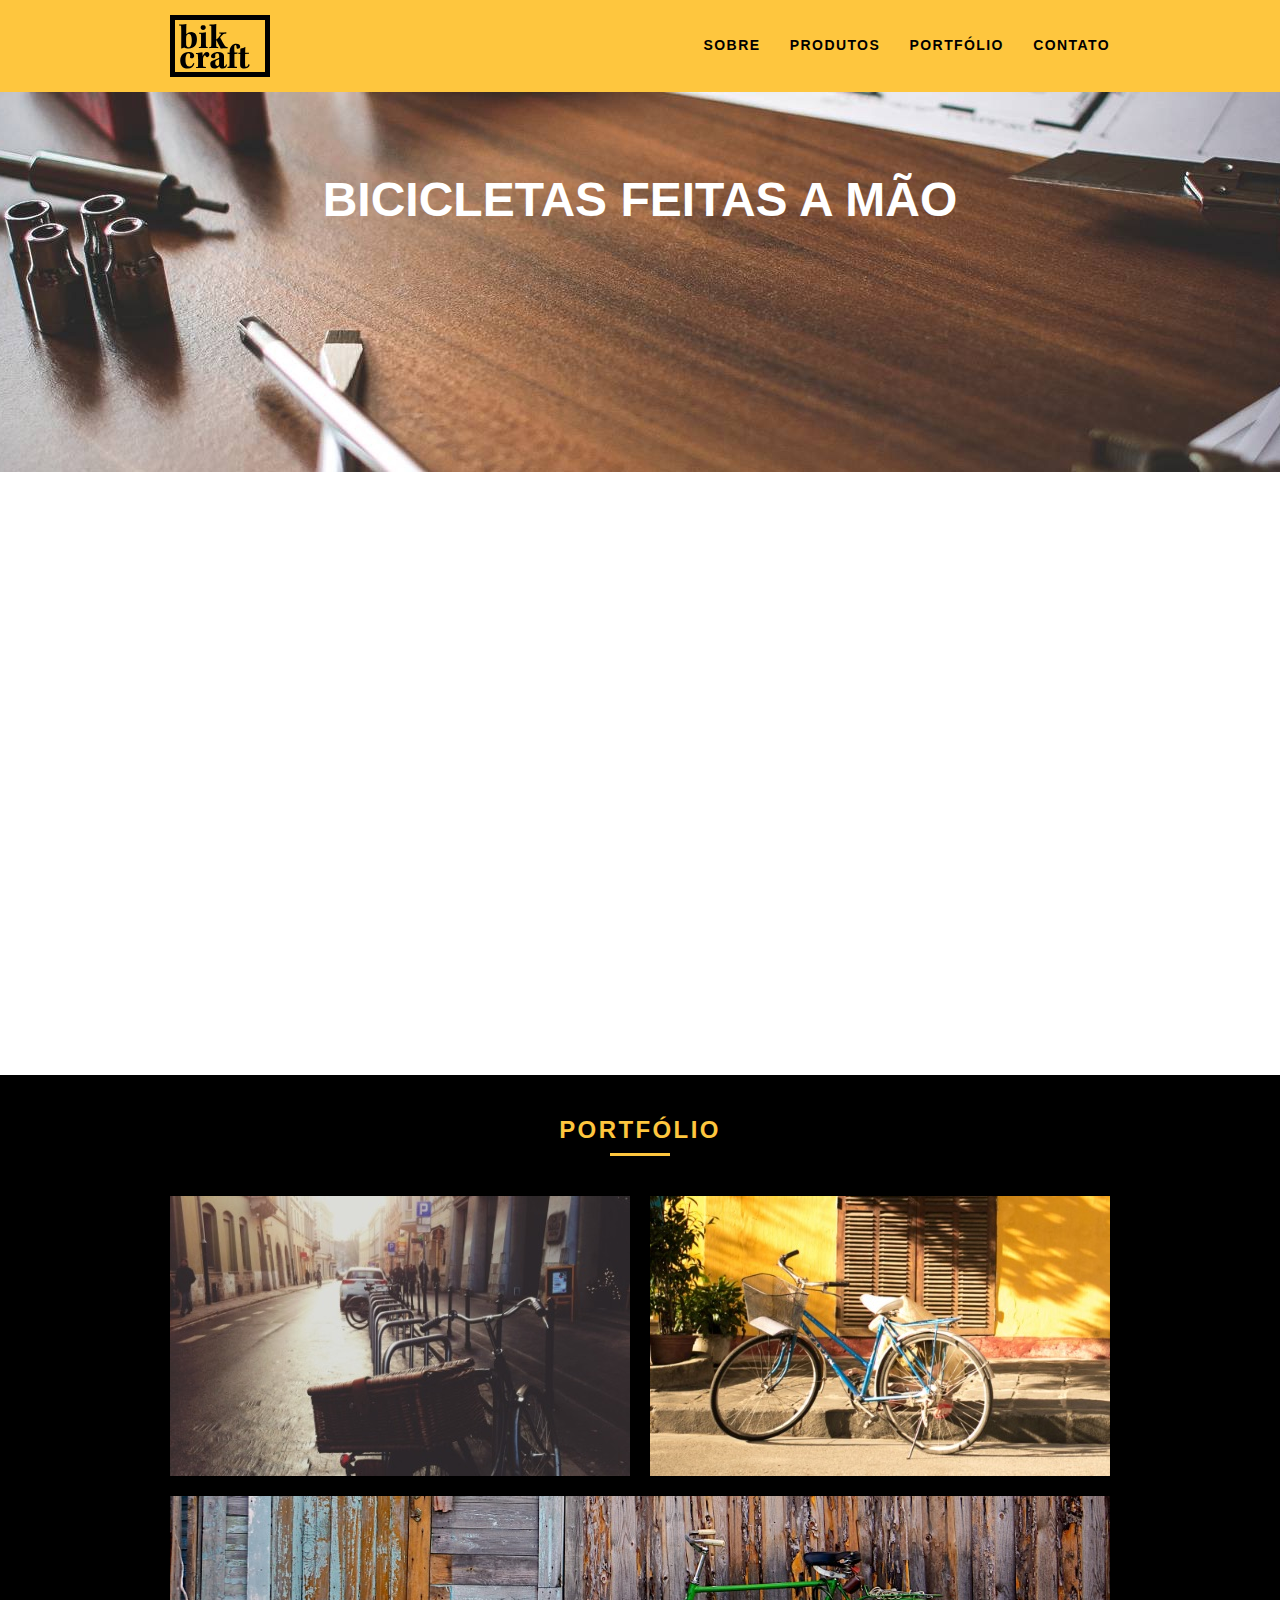
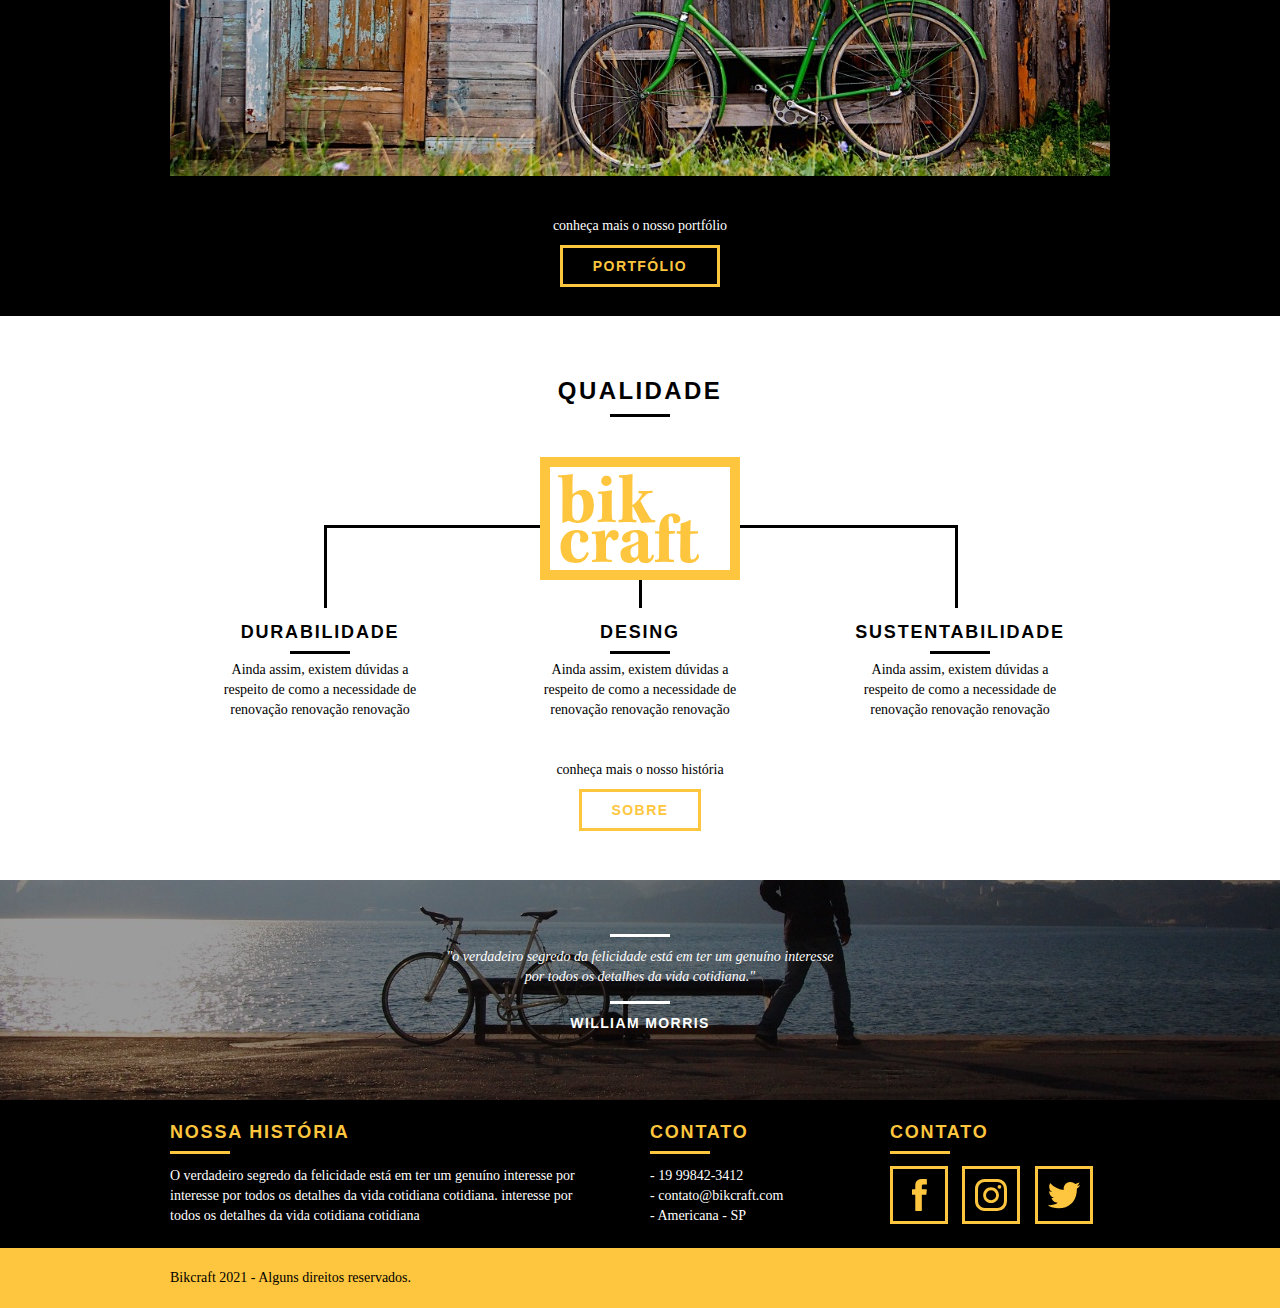
<file: index.html>
<!DOCTYPE html>
<html lang="pt-br">
	<head>
		<meta charset="utf-8">
		<title>Bikcraft</title>
		<link rel="stylesheet" href="css/normalize.css">
		<link rel="stylesheet" href="css/reset.css">
		<link rel="stylesheet" href="css/grid.css">
		<link rel="stylesheet" href="css/style.css">
		<link rel="stylesheet" href="css/responsivo.css">
	
		<script>
			document.documentElement.classList.add("js")
		</script>
	</head>
	<body>
		<header class="header">
			<div class="container">
				<a href="index.html" class="grid-4">
					<img src="img/bikcraft.svg" alt="Bikcraft">
				</a>
				<nav class="grid-12 header_menu">
					<ul>
						<li><a href="sobre.html">Sobre</a></li>
						<li><a href="produtos.html">Produtos</a></li>
						<li><a href="portfolio.html">Portfólio</a></li>
						<li><a href="contato.html">Contato</a></li>
					</ul>
				</nav>
			</div>
		</header>

		<section class="introducao">
			<div class="container">
				<h1 data-anime="400" class="fadeInDown">Bicicletas Feitas a Mão</h1>
				<blockquote data-anime="800" class="fadeInDown quote-externo">
					<p>"não tenha nada em sua casa que você não considere útil ou acredita ser bonito"
					</p>
					<cite>WILLIAM MORRIS</cite>
				</blockquote>
				<a data-anime="1200" href="produtos.html" class="btn">Orçamento</a>
			</div>
		</section>

		<section class="produtos container fadeInDown" data-anime="1600">
			<h2 class="subtitulo">Produtos</h2>
			<ul class="produtos_lista">

				<li class="grid-1-3">
					<div class="produtos_icone">
						<img src="img/produtos/passeio.svg" alt="Bikcraft Passeio">
					</div>
					<h3>Passeio</h3>
					<p>Ainda assim, existem dúvidas a respeito de como a necessidade de renovação</p>
				</li>

				<li class="grid-1-3">
					<div class="produtos_icone">
						<img src="img/produtos/esporte.svg" alt="Bikcraft Passeio">
					</div>
					<h3>Esporte</h3>
					<p>Ainda assim, existem dúvidas a respeito de como a necessidade de renovação</p>
				</li>

				<li class="grid-1-3">
					<div class="produtos_icone">
						<img src="img/produtos/retro.svg" alt="Bikcraft Passeio">
					</div>
					<h3>Retro</h3>
					<p>Ainda assim, existem dúvidas a respeito de como a necessidade de renovação</p>
				</li>
			
			</ul>

			<div class="call">
				<p>clique aqui e veja os detalhes dos produtos</p>
				<a href="produtos.html" class="btn btn-preto">Produtos</a>
			</div>

		</section>

		<section class="portfolio">
			<div class="container">
				<h2 class="subtitulo">Portfólio</h2>
				<ul class="portfolio_lista">
					<li class="grid-8">
						<img src="img/portfolio/retro.jpg" alt="Bicicleta Retro">
					</li>
					<li class="grid-8">
						<img src="img/portfolio/passeio.jpg" alt="Bicicleta Passeio">
					</li>
					<li class="grid-16">
						<img src="img/portfolio/esporte.jpg" alt="Bicicleta Esporte">
					</li>
				</ul>

				<div class="call">
					<p>conheça mais o nosso portfólio</p>
					<a href="portfolio.html" class="btn">Portfólio</a>
				</div>

			</div>
		</section>

		<section class="qualidade container">
			<h2 class="subtitulo">Qualidade</h2>
			<img src="img/bikcraft-qualidade.svg" alt="Bikcraft">
			
			<ul class="qualidade_lista">
				<li class="grid-1-3">
					<h3>Durabilidade</h3>
					<p>Ainda assim, existem dúvidas a respeito de como a necessidade de renovação renovação renovação</p>
				</li>

				<li class="grid-1-3">
					<h3>Desing</h3>
					<p>Ainda assim, existem dúvidas a respeito de como a necessidade de renovação renovação renovação</p>
				</li>

				<li class="grid-1-3">
					<h3>Sustentabilidade</h3>
					<p>Ainda assim, existem dúvidas a respeito de como a necessidade de renovação renovação renovação</p>
				</li>
			</ul>

			<div class="call">
				<p>conheça mais o nosso história</p>
				<a href="sobre.html" class="btn btn-preto">Sobre</a>
			</div>
		</section>

		<div class="quebra">
			<blockquote class="quote-externo container">
				<p>"o verdadeiro segredo da felicidade está em ter um genuíno interesse por todos os detalhes da vida cotidiana."
				</p>
				<cite>WILLIAM MORRIS</cite>
			</blockquote>
		</div>

		<footer>
			<div class="footer">
				<div class="container">

					<div class="grid-8 footer_historia">
						<h3>Nossa História</h3>
						<p>O verdadeiro segredo da felicidade está em ter um genuíno interesse por interesse por todos os detalhes da vida cotidiana cotidiana. interesse por todos os detalhes da vida cotidiana cotidiana</p>
					</div>

					<div class="grid-4 footer_contato">
						<h3>Contato</h3>
						<ul>
							<li>- 19 99842-3412</li>
							<li>- contato@bikcraft.com</li>
							<li>- Americana - SP</li>
						</ul>
					</div>

					<div class="grid-4 footer_redes">
						<h3>Contato</h3>
						<ul>
							<li>
								<a href="http://facebook.com" target="_blank">
									<img src="img/redes-sociais/facebook.svg" alt="Facebook">
								</a>
							</li>
							<li>
								<a href="http://instagram.com" target="_blank">
									<img src="img/redes-sociais/instagram.svg" alt="Instagram">
								</a>
							</li>
							<li>
								<a href="http://twitter.com" target="_blank">
									<img src="img/redes-sociais/twitter.svg" alt="Twitter">
								</a>
							</li>
						</ul>
					</div>

				</div>				
			</div>

			<div class="copy">
				<div class="container">
					<p class="grid-16">
						Bikcraft 2021 - Alguns direitos reservados.
					</p>
				</div>
			</div>
		</footer>

		<script src="./js/simple-anime.js"></script>
		<script src="./js/script.js"></script>
	</body>
</html>
</file>
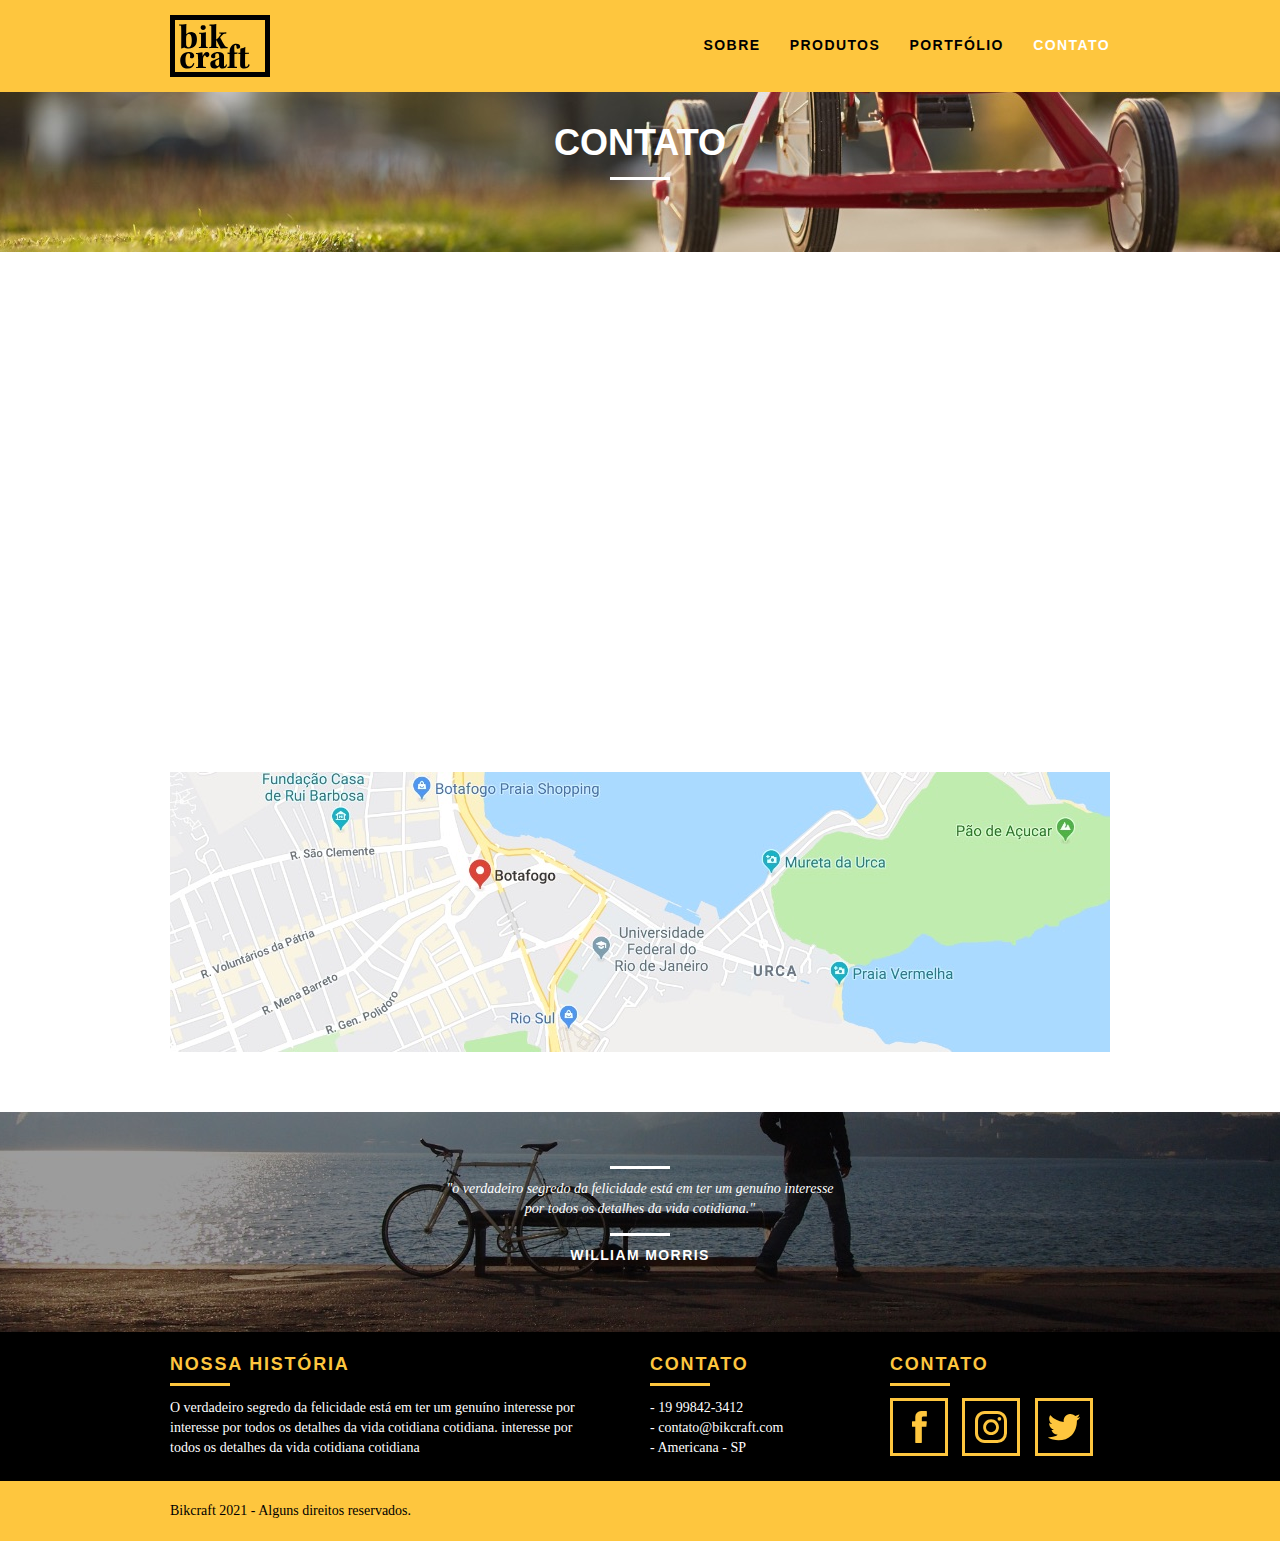
<file: contato.html>
<!DOCTYPE html>
<html lang="pt-br">
	<head>
		<meta charset="utf-8">
		<title>Bikcraft - Contato</title>
		<link rel="stylesheet" href="css/normalize.css">
		<link rel="stylesheet" href="css/reset.css">
		<link rel="stylesheet" href="css/grid.css">
		<link rel="stylesheet" href="css/style.css">
		<link rel="stylesheet" href="css/contato.css">
		<link rel="stylesheet" href="css/responsivo.css">

		<script>
			document.documentElement.classList.add("js")
		</script>
	</head>
	<body>
		<header class="header">
			<div class="container">
				<a href="index.html" class="grid-4">
					<img src="img/bikcraft.svg" alt="Bikcraft">
				</a>
				<nav class="grid-12 header_menu">
					<ul>
						<li><a href="sobre.html">Sobre</a></li>
						<li><a href="produtos.html">Produtos</a></li>
						<li><a href="portfolio.html">Portfólio</a></li>
						<li><a href="contato.html"class="menu_ativo">Contato</a></li>
					</ul>
				</nav>
			</div>
		</header>

		<section class="introducao-interna interna_contato">
			<div class="container">
				<h1 data-anime="400" class="fadeInDown">Contato</h1>
				<p data-anime="800" class="fadeInDown">tire suas dúvidas com a gente</p>
			</div>
		</section>

		<section class="contato container fadeInDown" data-anime="1200">
			<form id="form_orcamento" method="POST" action="./enviar-sendgrid.php" class="contato_form grid-8">
				<label for="nome">Nome</label>
				<input type="text" id="nome" name="nome" required>

				<label for="email">E-mail</label>
				<input type="text" id="email" type="email" name="email" required>

				<label for="telefone">Telefone</label>
				<input type="text" id="telefone" name="telefone">

				<label class="nao-aparece">Se você não é um robo, deixe em branco.</label>
				<input type="text" class="nao-aparece" name="leaveblank">
				<label class="nao-aparece">Se você não é um robo, não mude este campo.</label>
				<input type="text" class="nao-aparece" name="dontchange" value="http://">

				<label for="mensagem">Mensagem</label>
				<textarea id="mensagem" name="mensagem" required></textarea>

				<button id="enviar" name="enviar" type="submit" class="btn btn-preto">Enviar</button>
			</form>

			<div class="contato_dados grid-8">
				<h3>Dados</h3>
				<span>+55 19 99999-9999</span>
				<span>orcamento@bikcraft.com</span>
				<span>Rua ali Perto - Nova Americana</span>
				<span>Americana-SP - Brasil</span>
				
				<h3>Redes Sociais</h3>
				<ul>
					<li>
						<a href="http://facebook.com" target="_blank">
							<img src="img/redes-sociais/facebook.svg" alt="Facebook">
						</a>
					</li>
					<li>
						<a href="http://instagram.com" target="_blank">
							<img src="img/redes-sociais/instagram.svg" alt="Instagram">
						</a>
					</li>
					<li>
						<a href="http://twitter.com" target="_blank">
							<img src="img/redes-sociais/twitter.svg" alt="Twitter">
						</a>
					</li>
				</ul>
			</div>
		</section>	
		
		<section class="container contato_mapa">
			<a href="http://google.com" target="_blank" class="grid-16">
				<img src="img/endereco-bikcraft.jpg" alt="Endereço da Bikcraft">
			</a>
		</section>

		<section class="quebra">
			<blockquote class="quote-externo container">
				<p>"o verdadeiro segredo da felicidade está em ter um genuíno interesse por todos os detalhes da vida cotidiana."
				</p>
				<cite>WILLIAM MORRIS</cite>
			</blockquote>
		</section>

		<footer>
			<div class="footer">
				<div class="container">

					<div class="grid-8 footer_historia">
						<h3>Nossa História</h3>
						<p>O verdadeiro segredo da felicidade está em ter um genuíno interesse por interesse por todos os detalhes da vida cotidiana cotidiana. interesse por todos os detalhes da vida cotidiana cotidiana</p>
					</div>

					<div class="grid-4 footer_contato">
						<h3>Contato</h3>
						<ul>
							<li>- 19 99842-3412</li>
							<li>- contato@bikcraft.com</li>
							<li>- Americana - SP</li>
						</ul>
					</div>

					<div class="grid-4 footer_redes">
						<h3>Contato</h3>
						<ul>
							<li>
								<a href="http://facebook.com" target="_blank">
									<img src="img/redes-sociais/facebook.svg" alt="Facebook">
								</a>
							</li>
							<li>
								<a href="http://instagram.com" target="_blank">
									<img src="img/redes-sociais/instagram.svg" alt="Instagram">
								</a>
							</li>
							<li>
								<a href="http://twitter.com" target="_blank">
									<img src="img/redes-sociais/twitter.svg" alt="Twitter">
								</a>
							</li>
						</ul>
					</div>

				</div>				
			</div>

			<div class="copy">
				<div class="container">
					<p class="grid-16">
						Bikcraft 2021 - Alguns direitos reservados.
					</p>
				</div>
			</div>
		</footer>

		<script src="./js/simple-anime.js"></script>
		<script src="./js/simple-form.js"></script>
		<script src="./js/script.js"></script>
	</body>
</html>
</file>
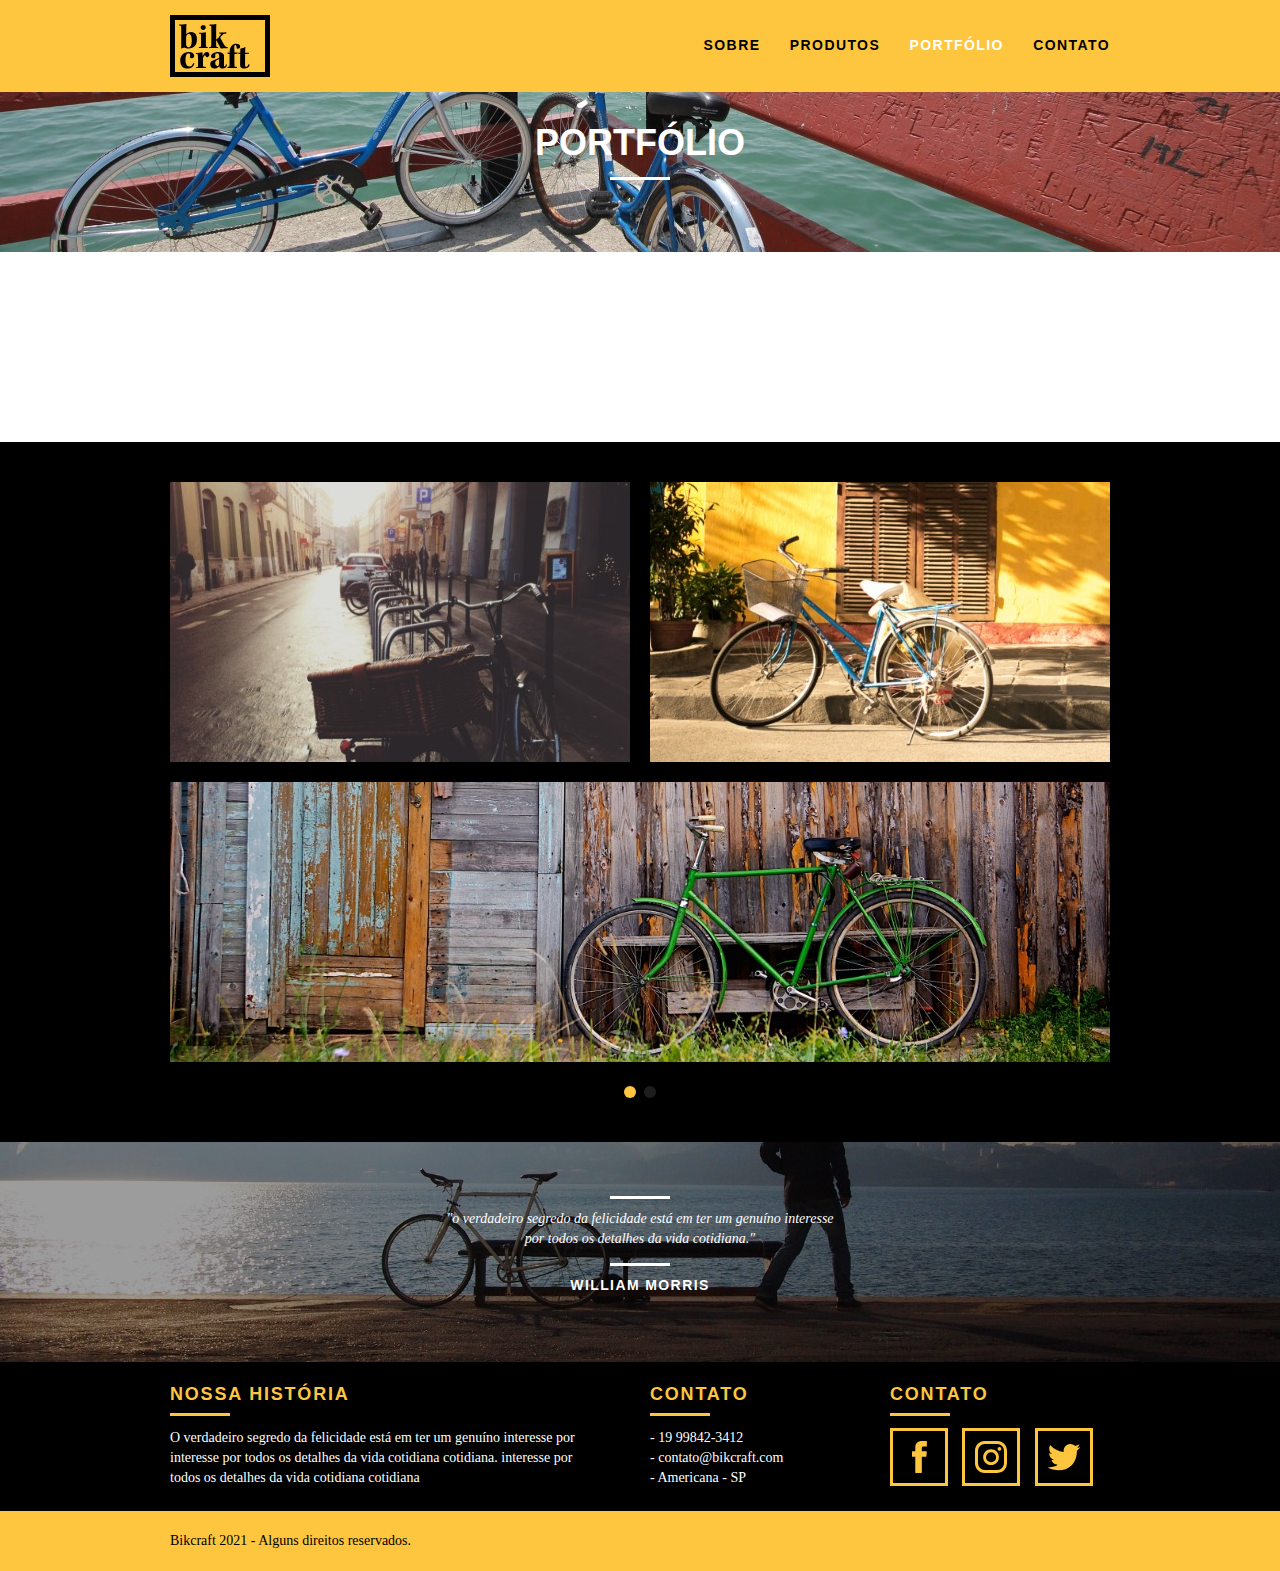
<file: portfolio.html>
<!DOCTYPE html>
<html lang="pt-br">
	<head>
		<meta charset="utf-8">
		<title>Bikcraft - Portfólio</title>
		<link rel="stylesheet" href="css/normalize.css">
		<link rel="stylesheet" href="css/reset.css">
		<link rel="stylesheet" href="css/grid.css">
		<link rel="stylesheet" href="css/style.css">
		<link rel="stylesheet" href="css/portfolio.css">
		<link rel="stylesheet" href="css/responsivo.css">
		
		<script>
			document.documentElement.classList.add("js")
		</script>
	</head>
	<body>
		<header class="header">
			<div class="container">
				<a href="index.html" class="grid-4">
					<img src="img/bikcraft.svg" alt="Bikcraft">
				</a>
				<nav class="grid-12 header_menu">
					<ul>
						<li><a href="sobre.html" >Sobre</a></li>
						<li><a href="produtos.html">Produtos</a></li>
						<li><a href="portfolio.html" class="menu_ativo">Portfólio</a></li>
						<li><a href="contato.html">Contato</a></li>
					</ul>
				</nav>
			</div>
		</header>

		<section class="introducao-interna interna_portfolio">
			<div class="container">
				<h1 data-anime="400" class="fadeInDown">Portfólio</h1>
				<p data-anime="800" class="fadeInDown">conheça os projetos que amamos mostrar</p>
			</div>
		</section>

		<section class="container fadeInDown" data-slide="quote" data-anime="1200">
			<blockquote class="quote_clientes">
				<p>"Viver é como andar de bicicleta. É preciso estar em constante movimento para manter o equilíbrio."</p>
				<cite>Albert Einstein</cite>
			</blockquote>

			<blockquote class="quote_clientes">
				<p>"A vida é igual a andar de bicicleta. Para manter o equilíbrio é preciso se manter em movimento"</p>
				<cite>Albert Einstein</cite>
			</blockquote>

			<blockquote class="quote_clientes">
				<p>"Computadores são como bicicletas para nossas mentes."</p>
				<cite>Steve Jobs</cite>
			</blockquote>
		</section>

		<section class="portfolio">
			<div class="container" data-slide="portfolio">
				<ul class="portfolio_lista">
					<li class="grid-8">
						<img src="img/portfolio/retro.jpg" alt="Bicicleta Retro">
					</li>
					<li class="grid-8">
						<img src="img/portfolio/passeio.jpg" alt="Bicicleta Passeio">
					</li>
					<li class="grid-16">
						<img src="img/portfolio/esporte.jpg" alt="Bicicleta Esporte">
					</li>
				</ul>

				<ul class="portfolio_lista">
					<li class="grid-8">
						<img src="img/portfolio/passeio.jpg" alt="Bicicleta Passeio">
					</li>
					<li class="grid-8">
						<img src="img/portfolio/retro.jpg" alt="Bicicleta Retro">
					</li>
					<li class="grid-16">
						<img src="img/portfolio/esporte.jpg" alt="Bicicleta Esporte">
					</li>
				</ul>
			</div>
		</section>

		<section class="quebra">
			<blockquote class="quote-externo container">
				<p>"o verdadeiro segredo da felicidade está em ter um genuíno interesse por todos os detalhes da vida cotidiana."
				</p>
				<cite>WILLIAM MORRIS</cite>
			</blockquote>
		</section>

		<footer>
			<div class="footer">
				<div class="container">

					<div class="grid-8 footer_historia">
						<h3>Nossa História</h3>
						<p>O verdadeiro segredo da felicidade está em ter um genuíno interesse por interesse por todos os detalhes da vida cotidiana cotidiana. interesse por todos os detalhes da vida cotidiana cotidiana</p>
					</div>

					<div class="grid-4 footer_contato">
						<h3>Contato</h3>
						<ul>
							<li>- 19 99842-3412</li>
							<li>- contato@bikcraft.com</li>
							<li>- Americana - SP</li>
						</ul>
					</div>

					<div class="grid-4 footer_redes">
						<h3>Contato</h3>
						<ul>
							<li>
								<a href="http://facebook.com" target="_blank">
									<img src="img/redes-sociais/facebook.svg" alt="Facebook">
								</a>
							</li>
							<li>
								<a href="http://instagram.com" target="_blank">
									<img src="img/redes-sociais/instagram.svg" alt="Instagram">
								</a>
							</li>
							<li>
								<a href="http://twitter.com" target="_blank">
									<img src="img/redes-sociais/twitter.svg" alt="Twitter">
								</a>
							</li>
						</ul>
					</div>

				</div>				
			</div>

			<div class="copy">
				<div class="container">
					<p class="grid-16">
						Bikcraft 2021 - Alguns direitos reservados.
					</p>
				</div>
			</div>
		</footer>
		
		<script src="./js/simple-anime.js"></script>
		<script src="./js/simple-slide.js"></script>
		<script src="./js/script.js"></script>
	</body>
</html>
</file>
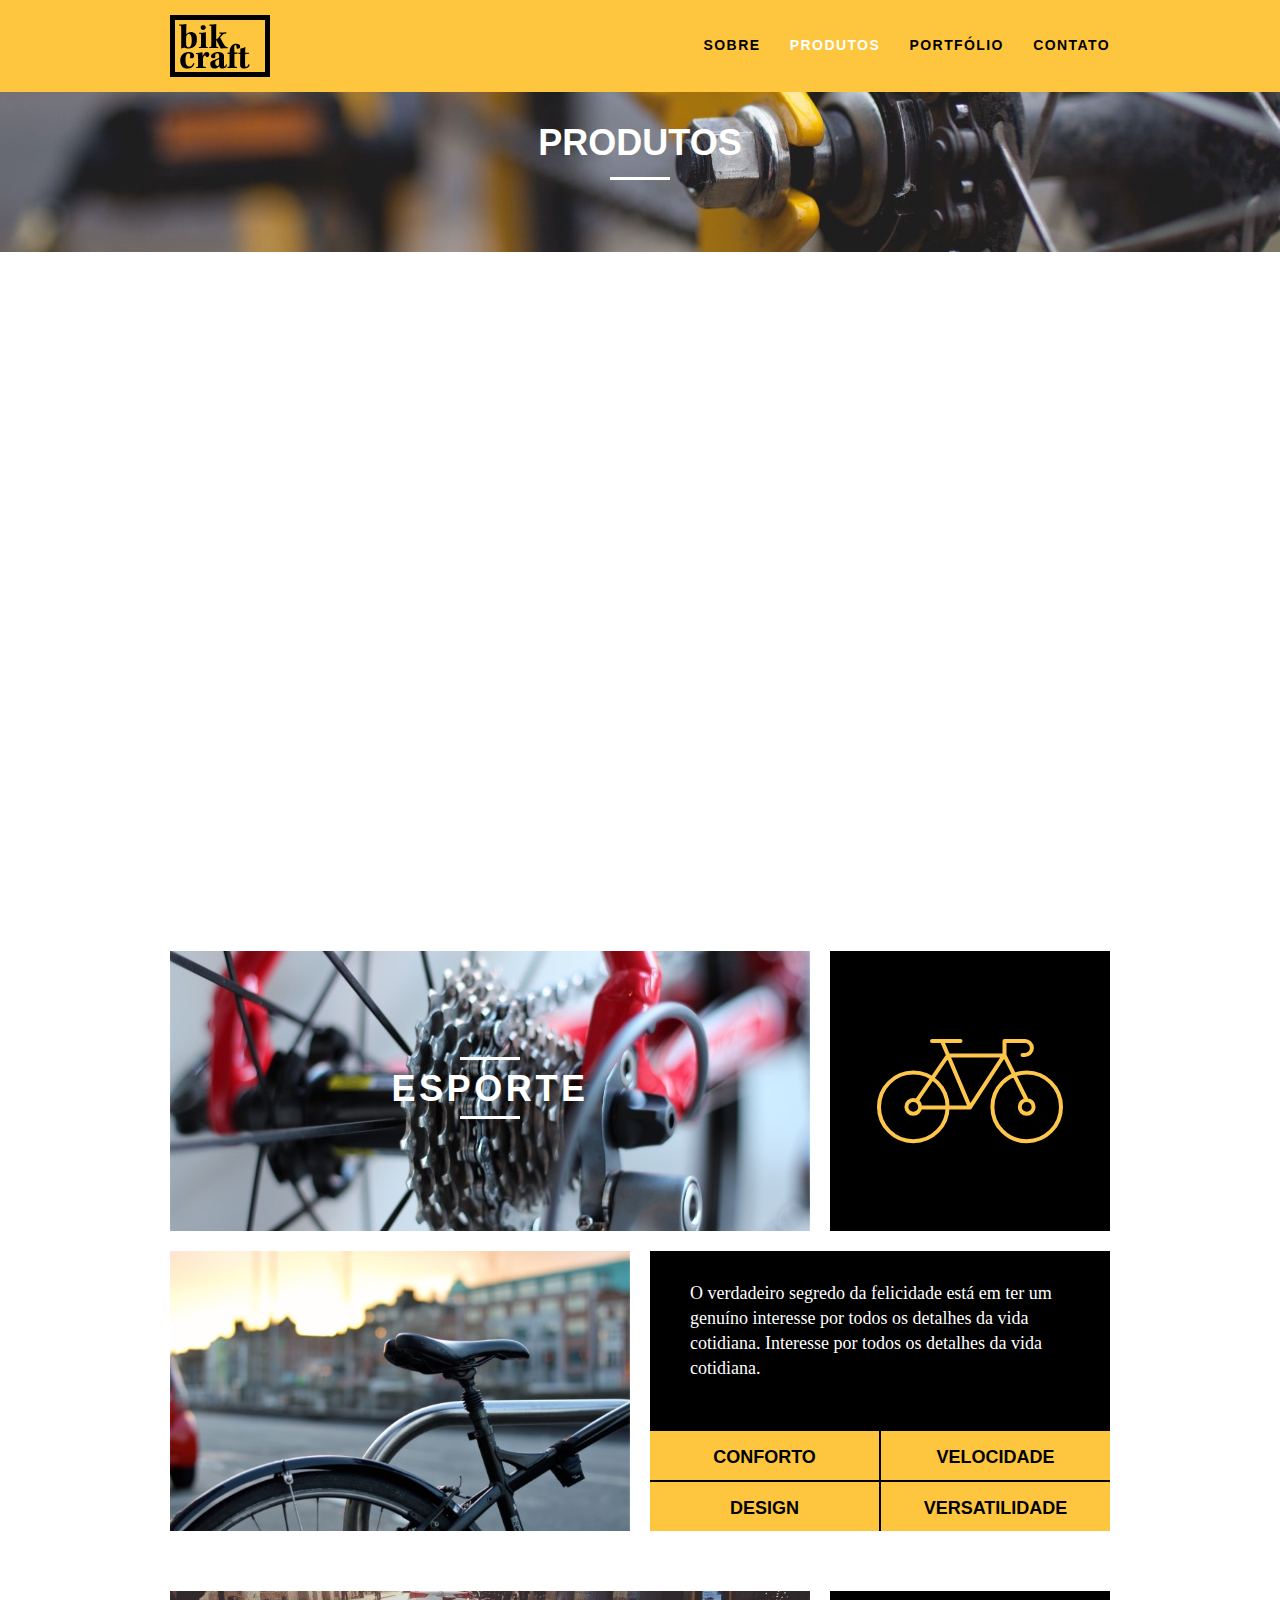
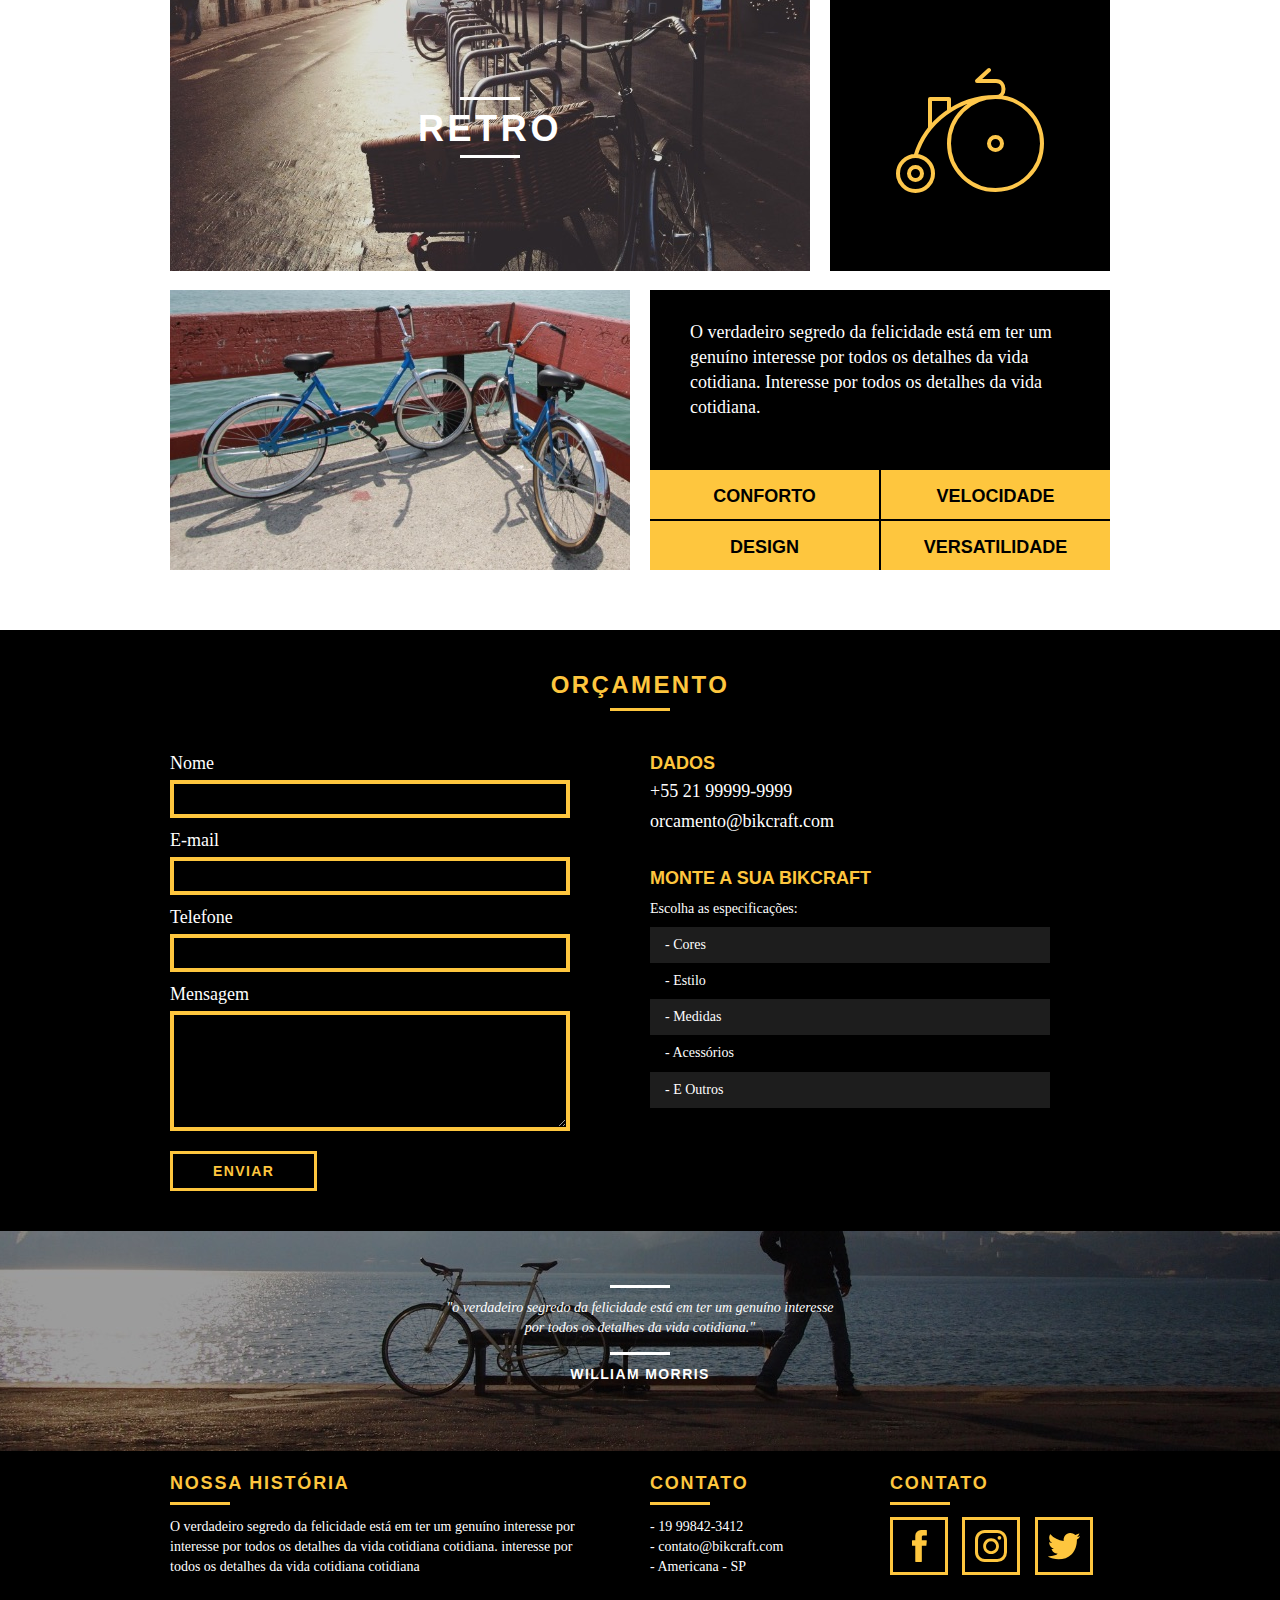
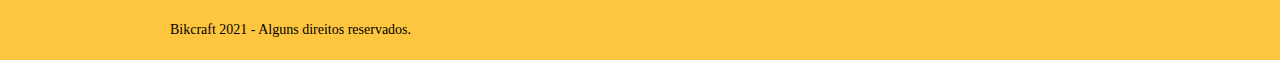
<file: produtos.html>
<!DOCTYPE html>
<html lang="pt-br">
	<head>
		<meta charset="utf-8">
		<title>Bikcraft - Produtos</title>
		<link rel="stylesheet" href="css/normalize.css">
		<link rel="stylesheet" href="css/reset.css">
		<link rel="stylesheet" href="css/grid.css">
		<link rel="stylesheet" href="css/style.css">
		<link rel="stylesheet" href="css/produtos.css">
		<link rel="stylesheet" href="css/responsivo.css">
	
		<script>
			document.documentElement.classList.add("js")
		</script>
	</head>
	<body>
		<header class="header">
			<div class="container">
				<a href="index.html" class="grid-4">
					<img src="img/bikcraft.svg" alt="Bikcraft">
				</a>
				<nav class="grid-12 header_menu">
					<ul>
						<li><a href="sobre.html">Sobre</a></li>
						<li><a href="produtos.html" class="menu_ativo">Produtos</a></li>
						<li><a href="portfolio.html">Portfólio</a></li>
						<li><a href="contato.html">Contato</a></li>
					</ul>
				</nav>
			</div>
		</header>

		<section class="introducao-interna interna_produtos">
			<div class="container">
				<h1 data-anime="400" class="fadeInDown">Produtos</h1>
				<p data-anime="800" class="fadeInDown">conheça todos os nossos produtos</p>
			</div>
		</section>

		<section class="container produto_item fadeInDown" data-anime="1200">
			<div class="grid-11">
				<img src="img/produtos/bikcraft-passeio-1.jpg" alt="Bikcraft Passeio">
				<h2>Passeio</h2>
			</div>

			<div class="grid-5 produto_icone">
				<img src="img/produtos/passeio.svg">
			</div>

			<div class="grid-8">
				<img src="img/produtos/bikcraft-passeio-2.jpg" alt="Bikcraft Passeio">
			</div>

			<div class="grid-8 produto_info">
				<p>O verdadeiro segredo da felicidade está em ter um genuíno interesse por todos os detalhes da vida cotidiana. Interesse por todos os detalhes da vida cotidiana.</p>
			
				<ul>
					<li>Conforto</li>
					<li>Velocidade</li>
					<li>Design</li>
					<li>Versatilidade</li>
				</ul>
			</div>
		</section>

		<section class="container produto_item">
			<div class="grid-11">
				<img src="img/produtos/bikcraft-esporte-1.jpg" alt="Bikcraft Esporte">
				<h2>Esporte</h2>
			</div>

			<div class="grid-5 produto_icone">
				<img src="img/produtos/esporte.svg">
			</div>

			<div class="grid-8">
				<img src="img/produtos/bikcraft-esporte-2.jpg" alt="Bikcraft Esporte">
			</div>

			<div class="grid-8 produto_info">
				<p>O verdadeiro segredo da felicidade está em ter um genuíno interesse por todos os detalhes da vida cotidiana. Interesse por todos os detalhes da vida cotidiana.</p>
			
				<ul>
					<li>Conforto</li>
					<li>Velocidade</li>
					<li>Design</li>
					<li>Versatilidade</li>
				</ul>
			</div>
		</section>
		
		

		<section class="container produto_item">
			<div class="grid-11">
				<img src="img/produtos/bikcraft-retro-1.jpg" alt="Bikcraft Retro">
				<h2>Retro</h2>
			</div>

			<div class="grid-5 produto_icone">
				<img src="img/produtos/retro.svg">
			</div>

			<div class="grid-8">
				<img src="img/produtos/bikcraft-retro-2.jpg" alt="Bikcraft Retro">
			</div>

			<div class="grid-8 produto_info">
				<p>O verdadeiro segredo da felicidade está em ter um genuíno interesse por todos os detalhes da vida cotidiana. Interesse por todos os detalhes da vida cotidiana.</p>
			
				<ul>
					<li>Conforto</li>
					<li>Velocidade</li>
					<li>Design</li>
					<li>Versatilidade</li>
				</ul>
			</div>
		</section>

		<section class="orcamento">
			<div class="container">
				<h2 class="subtitulo">Orçamento</h2>
				<form id="form_orcamento" method="POST" action="./enviar-sendgrid.php" class="form grid-8" formphp>
					
					<label for="nome">Nome</label>
					<input type="text" id="nome" name="nome" required>

					<label for="email">E-mail</label>
					<input type="text" id="email" type="email" name="email" required>

					<label for="telefone">Telefone</label>
					<input type="text" id="telefone" name="telefone">

					<label class="nao-aparece">Se você não é um robo, deixe em branco.</label>
					<input type="text" class="nao-aparece" name="leaveblank">
					<label class="nao-aparece">Se você não é um robo, não mude este campo.</label>
					<input type="text" class="nao-aparece" name="dontchange" value="http://">

					<label for="mensagem">Mensagem</label>
					<textarea id="mensagem" name="mensagem" required></textarea>

					<button id="enviar" name="enviar" type="submit" class="btn">Enviar</button>
				</form>

				<div class="orcamento_dados grid-8">
					<h3>Dados</h3>
					<span>+55 21 99999-9999</span>
					<span>orcamento@bikcraft.com</span>
					<h3>Monte a sua Bikcraft</h3>
					<p>Escolha as especificações:</p>
					<ul>
						<li>- Cores</li>
						<li>- Estilo</li>
						<li>- Medidas</li>
						<li>- Acessórios</li>
						<li>- E Outros</li>
					</ul>
				</div>
			</div>
		</section>		

		<section class="quebra">
			<blockquote class="quote-externo container">
				<p>"o verdadeiro segredo da felicidade está em ter um genuíno interesse por todos os detalhes da vida cotidiana."
				</p>
				<cite>WILLIAM MORRIS</cite>
			</blockquote>
		</section>

		<footer>
			<div class="footer">
				<div class="container">

					<div class="grid-8 footer_historia">
						<h3>Nossa História</h3>
						<p>O verdadeiro segredo da felicidade está em ter um genuíno interesse por interesse por todos os detalhes da vida cotidiana cotidiana. interesse por todos os detalhes da vida cotidiana cotidiana</p>
					</div>

					<div class="grid-4 footer_contato">
						<h3>Contato</h3>
						<ul>
							<li>- 19 99842-3412</li>
							<li>- contato@bikcraft.com</li>
							<li>- Americana - SP</li>
						</ul>
					</div>

					<div class="grid-4 footer_redes">
						<h3>Contato</h3>
						<ul>
							<li>
								<a href="http://facebook.com" target="_blank">
									<img src="img/redes-sociais/facebook.svg" alt="Facebook">
								</a>
							</li>
							<li>
								<a href="http://instagram.com" target="_blank">
									<img src="img/redes-sociais/instagram.svg" alt="Instagram">
								</a>
							</li>
							<li>
								<a href="http://twitter.com" target="_blank">
									<img src="img/redes-sociais/twitter.svg" alt="Twitter">
								</a>
							</li>
						</ul>
					</div>

				</div>				
			</div>

			<div class="copy">
				<div class="container">
					<p class="grid-16">
						Bikcraft 2021 - Alguns direitos reservados.
					</p>
				</div>
			</div>
		</footer>

		<script src="./js/simple-anime.js"></script>
		<script src="./js/simple-form.js"></script>
		<script src="./js/script.js"></script>
	</body>
</html>
</file>
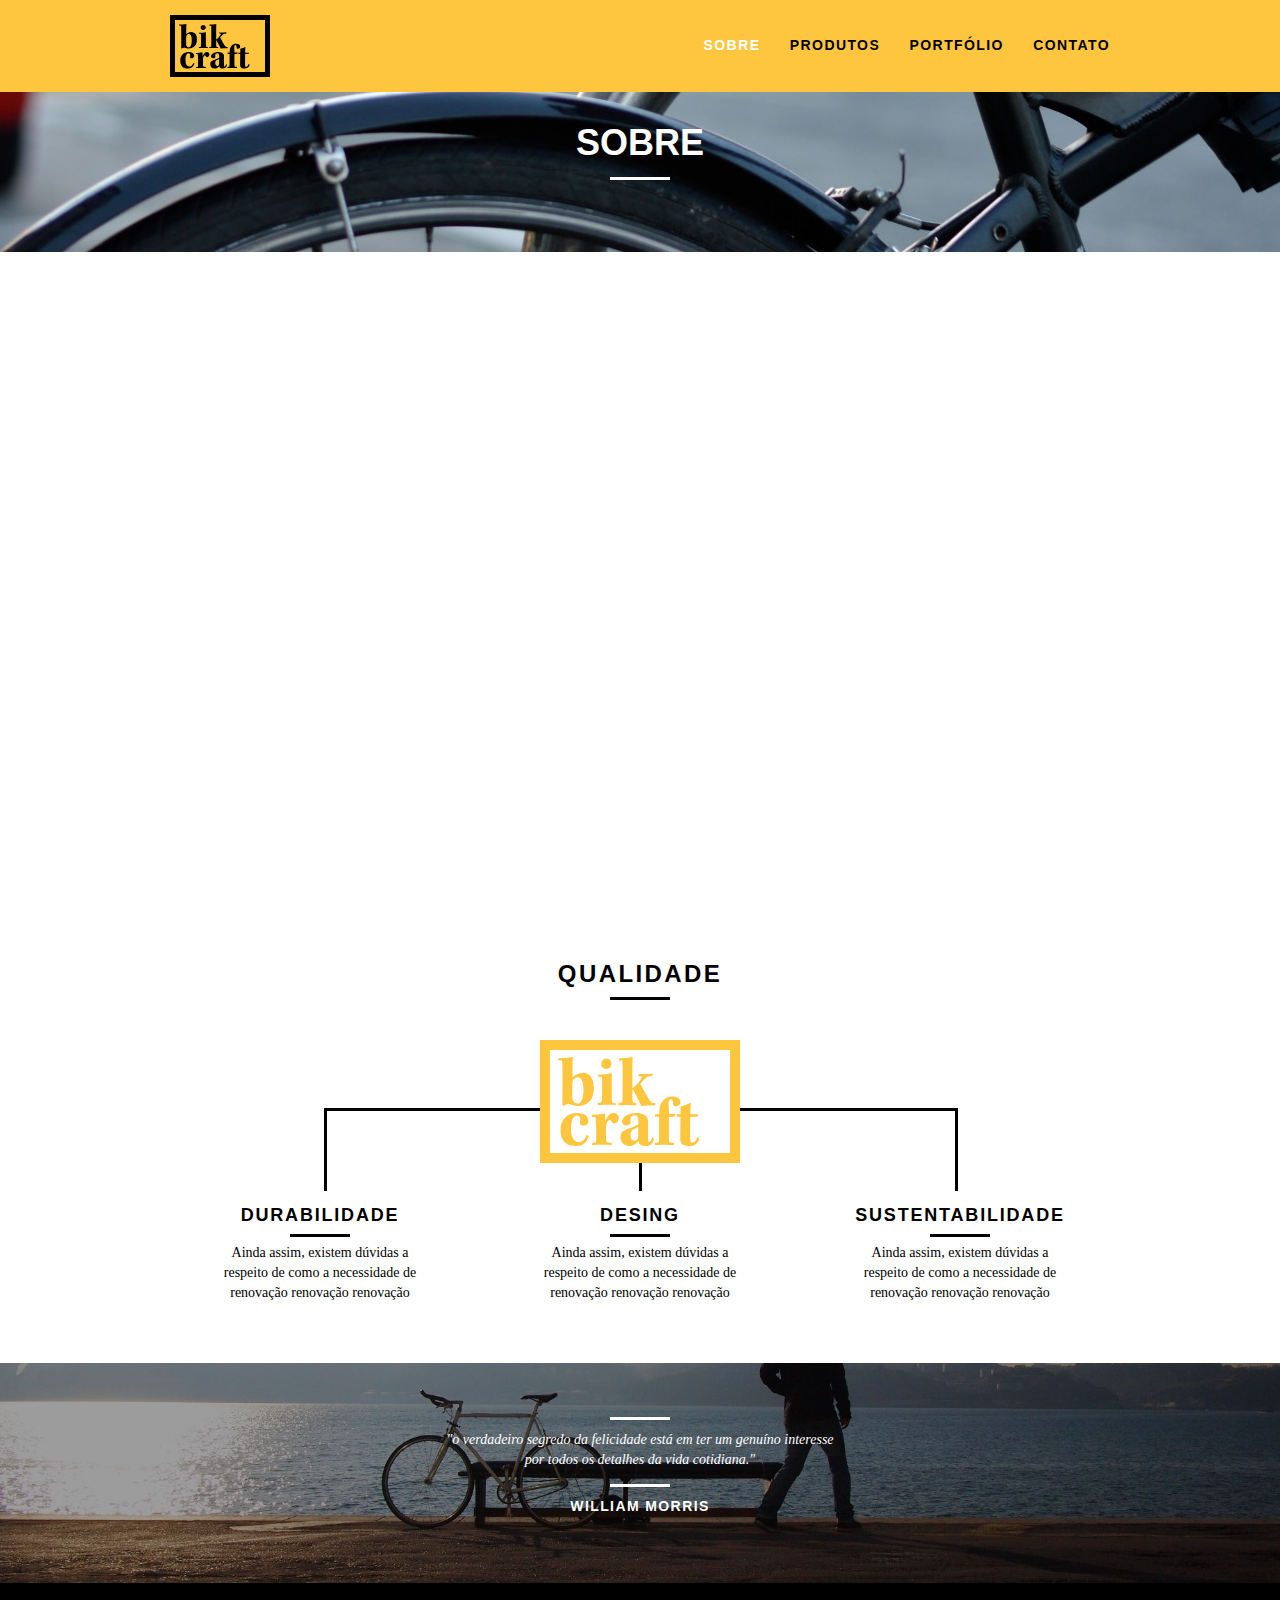
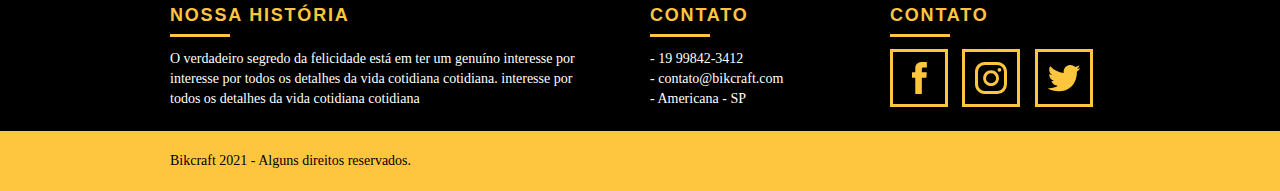
<file: sobre.html>
<!DOCTYPE html>
<html lang="pt-br">
	<head>
		<meta charset="utf-8">
		<title>Bikcraft - Sobre</title>
		<link rel="stylesheet" href="css/normalize.css">
		<link rel="stylesheet" href="css/reset.css">
		<link rel="stylesheet" href="css/grid.css">
		<link rel="stylesheet" href="css/style.css">
		<link rel="stylesheet" href="css/sobre.css">
		<link rel="stylesheet" href="css/responsivo.css">
	
		<script>
			document.documentElement.classList.add("js")
		</script>
	</head>
	<body>
		<header class="header">
			<div class="container">
				<a href="index.html" class="grid-4">
					<img src="img/bikcraft.svg" alt="Bikcraft">
				</a>
				<nav class="grid-12 header_menu">
					<ul>
						<li><a href="sobre.html" class="menu_ativo">Sobre</a></li>
						<li><a href="produtos.html">Produtos</a></li>
						<li><a href="portfolio.html">Portfólio</a></li>
						<li><a href="contato.html">Contato</a></li>
					</ul>
				</nav>
			</div>
		</header>

		<section class="introducao-interna interna_sobre">
			<div class="container">
				<h1 data-anime="400" class="fadeInDown">Sobre</h1>
				<p data-anime="800" class="fadeInDown">conheça mais sobre a bikcraft</p>
			</div>
		</section>

		<section class="missao_sobre container fadeInDown" data-anime="1200">
			<div class="grid-10">
				<h2 class="subtitulo-interno">
					História, Missão e Visão
				</h2>

				<p>
					No mundo atual, a continua expansão de nossa
					atividade cumpre um papel essencial na formulação da
					gestão inovadora da qual fazemos parte
				</p>
			
					<p>
						No mundo atual, a continua expansão de nossa
						atividade cumpre um papel essencial na formulação da
						gestão inovadora da qual fazemos parte
					</p>
				</div>

				<div class="grid-6">
					<h2 class="subtitulo-interno">
						Valores
					</h2>
					
					<ul>
						<li>- Qualidade no processo com	</li>
						<li>- Foco no cliente sem perder a</li>
						<li>- Diversão, preservando a</li>
						<li>- Natureza com sustentabilidade</li>
					</ul>
				</div>
			
				<div class="grid-16 foto-equipe">
					<img src="img/equipe-bikcraft.jpg" alt="Equipe Bikcraft">
				</div>

		</section>

		<section class="qualidade container">
			<h2 class="subtitulo">Qualidade</h2>
			<img src="img/bikcraft-qualidade.svg" alt="Bikcraft">
			
			<ul class="qualidade_lista">
				<li class="grid-1-3">
					<h3>Durabilidade</h3>
					<p>Ainda assim, existem dúvidas a respeito de como a necessidade de renovação renovação renovação</p>
				</li>

				<li class="grid-1-3">
					<h3>Desing</h3>
					<p>Ainda assim, existem dúvidas a respeito de como a necessidade de renovação renovação renovação</p>
				</li>

				<li class="grid-1-3">
					<h3>Sustentabilidade</h3>
					<p>Ainda assim, existem dúvidas a respeito de como a necessidade de renovação renovação renovação</p>
				</li>
			</ul>
		</section>

		<section class="quebra">
			<blockquote class="quote-externo container">
				<p>"o verdadeiro segredo da felicidade está em ter um genuíno interesse por todos os detalhes da vida cotidiana."
				</p>
				<cite>WILLIAM MORRIS</cite>
			</blockquote>
		</section>

		<footer>
			<div class="footer">
				<div class="container">

					<div class="grid-8 footer_historia">
						<h3>Nossa História</h3>
						<p>O verdadeiro segredo da felicidade está em ter um genuíno interesse por interesse por todos os detalhes da vida cotidiana cotidiana. interesse por todos os detalhes da vida cotidiana cotidiana</p>
					</div>

					<div class="grid-4 footer_contato">
						<h3>Contato</h3>
						<ul>
							<li>- 19 99842-3412</li>
							<li>- contato@bikcraft.com</li>
							<li>- Americana - SP</li>
						</ul>
					</div>

					<div class="grid-4 footer_redes">
						<h3>Contato</h3>
						<ul>
							<li>
								<a href="http://facebook.com" target="_blank">
									<img src="img/redes-sociais/facebook.svg" alt="Facebook">
								</a>
							</li>
							<li>
								<a href="http://instagram.com" target="_blank">
									<img src="img/redes-sociais/instagram.svg" alt="Instagram">
								</a>
							</li>
							<li>
								<a href="http://twitter.com" target="_blank">
									<img src="img/redes-sociais/twitter.svg" alt="Twitter">
								</a>
							</li>
						</ul>
					</div>

				</div>				
			</div>

			<div class="copy">
				<div class="container">
					<p class="grid-16">
						Bikcraft 2021 - Alguns direitos reservados.
					</p>
				</div>
			</div>
		</footer>

		<script src="./js/simple-anime.js"></script>
		<script src="./js/script.js"></script>
	</body>
</html>
</file>
<file: css/grid.css>
*,
*:before,
*:after {
  -webkit-box-sizing: border-box;
  -moz-box-sizing: border-box;
  box-sizing: border-box;
}

.container {
  width: 960px;
  margin: 0 auto;
  padding: 0px;
  position: relative;
}

.container:after,
.container:before {
  content: " ";
  display: table;
}

.container:after {
  clear: both;
}

.grid-1,
.grid-2,
.grid-3,
.grid-4,
.grid-5,
.grid-6,
.grid-7,
.grid-8,
.grid-9,
.grid-10,
.grid-11,
.grid-12,
.grid-13,
.grid-14,
.grid-15,
.grid-16,
.grid-1-3 {
  float: left;
  margin-left: 10px;
  margin-right: 10px;
}

.grid-1 {
  width: 40px;
}
.grid-2 {
  width: 100px;
}
.grid-3 {
  width: 160px;
}
.grid-4 {
  width: 220px;
}
.grid-5 {
  width: 280px;
}
.grid-6 {
  width: 340px;
}
.grid-7 {
  width: 400px;
}
.grid-8 {
  width: 460px;
}
.grid-9 {
  width: 520px;
}
.grid-10 {
  width: 580px;
}
.grid-11 {
  width: 640px;
}
.grid-12 {
  width: 700px;
}
.grid-13 {
  width: 760px;
}
.grid-14 {
  width: 820px;
}
.grid-15 {
  width: 880px;
}
.grid-16 {
  width: 940px;
}
.grid-1-3 {
  width: 300px;
}

@media only screen and (min-width: 788px) and (max-width: 979px) {
  .container {
    width: 768px;
  }

  .grid-1 {
    width: 28px;
  }
  .grid-2 {
    width: 76px;
  }
  .grid-3 {
    width: 124px;
  }
  .grid-4 {
    width: 172px;
  }
  .grid-5 {
    width: 220px;
  }
  .grid-6 {
    width: 268px;
  }
  .grid-7 {
    width: 316px;
  }
  .grid-8 {
    width: 364px;
  }
  .grid-9 {
    width: 412px;
  }
  .grid-10 {
    width: 460px;
  }
  .grid-11 {
    width: 508px;
  }
  .grid-12 {
    width: 556px;
  }
  .grid-13 {
    width: 604px;
  }
  .grid-14 {
    width: 652px;
  }
  .grid-15 {
    width: 700px;
  }
  .grid-16 {
    width: 748px;
  }
  .grid-1-3 {
    width: 236px;
  }
}

@media only screen and (max-width: 787px) {
  .container {
    width: 300px;
  }

  .grid-1,
  .grid-2,
  .grid-3,
  .grid-4,
  .grid-5,
  .grid-6,
  .grid-7,
  .grid-8,
  .grid-9,
  .grid-10,
  .grid-11,
  .grid-12,
  .grid-13,
  .grid-14,
  .grid-15,
  .grid-16,
  .grid-1-3 {
    width: 300px;
    margin: 0 0 20px 0;
    float: none;
  }
}
</file>
<file: css/style.css>
/* Estilos Gerais */

body {
  font-family: Arial, Helvetica, sans-serif;
}

p {
  font-family: Georgia, "Times New Roman", serif;
  font-size: 14px;
  line-height: 20px;
}

img {
  display: block;
  max-width: 100%;
}

.btn {
  border: 3px solid #fec63e;
  padding: 10px 30px;
  color: #fec63e;
  font-size: 14px;
  line-height: 20px;
  text-transform: uppercase;
  font-weight: bold;
  letter-spacing: 0.1em;
}

.btn:hover {
  color: #fff;
  border-color: #fff;
}

.btn.btn-preto:hover {
  color: #000;
  border-color: #000;
}

.subtitulo {
  font-size: 24px;
  line-height: 30px;
  font-weight: bold;
  letter-spacing: 0.1em;
  color: #000;
  text-transform: uppercase;
  text-align: center;
  margin-bottom: 40px;
}

.subtitulo:after {
  content: "";
  display: block;
  width: 60px;
  height: 3px;
  background: #000;
  margin: 8px auto;
}

.subtitulo-interno {
  font-size: 24px;
  line-height: 30px;
  font-weight: bold;
  letter-spacing: 0.1em;
  color: #000;
  text-transform: uppercase;
  margin-bottom: 20px;
}

.subtitulo-interno:after {
  content: "";
  display: block;
  width: 60px;
  height: 3px;
  background: #000;
  margin: 8px 0;
}

/* Header */

.header {
  position: fixed;
  top: 0;
  width: 100%;
  background: #fec63e;
  padding: 15px 0;
  z-index: 10;
}

.header_menu {
  text-align: right;
}

.header_menu ul li {
  display: inline-block;
  margin-left: 25px;
  margin-top: 20px;
}

.header_menu ul li a {
  color: #000;
  font-weight: bold;
  text-transform: uppercase;
  letter-spacing: 0.1em;
  font-size: 14px;
  line-height: 20px;
  padding: 10px 0;
}

.header_menu ul li a:hover {
  color: #fff;
}

.header_menu ul li a.menu_ativo {
  color: #fff;
}

/* Introdução */

.introducao {
  width: 100%;
  height: 380px;
  background: url("../img/bg.jpg") no-repeat center;
  background-size: cover;
  margin-top: 92px;
  text-align: center;
  padding-top: 80px;
}

.introducao h1 {
  font-size: 48px;
  color: #fff;
  font-weight: bold;
  text-transform: uppercase;
}

.quote-externo {
  max-width: 320px;
  margin: 0 auto;
  margin-bottom: 40px;
  color: #fff;
}
.quote-externo p {
  font-style: italic;
}

.quote-externo p:before,
.quote-externo p:after {
  content: "";
  display: block;
  width: 60px;
  height: 3px;
  background: #fff;
  margin: 14px auto 10px auto;
}

.quote-externo cite {
  font-style: normal;
  font-weight: bold;
  font-size: 14px;
  letter-spacing: 0.1em;
}

/* Introdução Interna */

.introducao-interna {
  width: 100%;
  margin-top: 92px;
  height: 160px;
  text-align: center;
  color: #fff;
  padding-top: 30px;
}

.introducao-interna h1 {
  font-size: 36px;
  font-weight: bold;
  text-transform: uppercase;
}

.introducao-interna h1:after {
  content: "";
  display: block;
  width: 60px;
  height: 3px;
  background: #fff;
  margin: 14px auto 10px auto;
}

/* Produtos */

.produtos {
  padding: 60px 0;
}

.produtos_lista li {
  background: #fec63e;
  text-align: center;
}

.produtos_lista li img {
  margin: 0 auto;
}

.produtos_lista li h3 {
  font-weight: bold;
  font-size: 18px;
  line-height: 25px;
  text-transform: uppercase;
  letter-spacing: 0.1em;
  margin-top: 20px;
}

.produtos_lista li h3:after {
  content: "";
  display: block;
  width: 60px;
  height: 3px;
  background: #000;
  margin: 2px auto;
}

.produtos_lista li p {
  padding: 10px 20px 20px 20px;
}

.produtos_icone {
  background: #000;
  padding: 20px;
}

.call {
  padding-top: 40px;
  text-align: center;
  clear: both;
}

.call p {
  margin-bottom: 20px;
}

/*  Portfólio */

.portfolio {
  width: 100%;
  background: #000;
  padding: 40px 0;
}

.portfolio .subtitulo {
  color: #fec63e;
}

.portfolio .subtitulo:after {
  background: #fec63e;
}

.portfolio_lista li:last-child {
  margin-top: 20px;
}

.portfolio .call p {
  color: #fff;
}

/*  Qualidade */

.qualidade {
  padding: 60px 0;
}

.qualidade:after {
  content: "";
  width: 634px;
  height: 83px;
  display: block;
  background: url("../img/linhas.svg") no-repeat center;
  position: absolute;
  top: 209px;
  right: 162px;
  z-index: -1;
}

.qualidade img {
  margin: 0 auto;
}

.qualidade_lista {
  padding-top: 20px;
  overflow: auto; /* clear fix */
}

.qualidade_lista li {
  text-align: center;
  padding: 0 40px;
}

.qualidade_lista li h3 {
  font-weight: bold;
  font-size: 18px;
  line-height: 25px;
  text-transform: uppercase;
  letter-spacing: 0.1em;
  margin-top: 20px;
}

.qualidade_lista li h3:after {
  content: "";
  display: block;
  width: 60px;
  height: 3px;
  background: #000;
  margin: 6px auto;
}

/*  Quebra */

.quebra {
  width: 100%;
  height: 220px;
  background: url("../img/bg-footer.jpg") no-repeat center;
  background-size: cover;
  text-align: center;
  padding-top: 40px;
}

.quebra .quote-externo {
  max-width: 400px;
}

/* Footer */

.footer {
  width: 100%;
  background: #000;
  color: #fff;
  padding: 20px 0;
}

.footer h3 {
  font-size: 18px;
  line-height: 25px;
  color: #fec63e;
  text-transform: uppercase;
  letter-spacing: 0.1em;
  font-weight: bold;
}

.footer h3:after {
  content: "";
  display: block;
  width: 60px;
  height: 3px;
  background: #fec63e;
  margin: 6px 0 12px 0;
}

.footer_historia {
  padding-right: 40px;
}

.footer_contato ul li {
  font-size: 14px;
  line-height: 20px;
  font-family: Georgia, "Times New Roman", serif;
}

.footer_redes ul li {
  display: inline-block;
  margin-right: 10px;
}

.footer_redes ul li a {
  border: 3px solid #fec63e;
  display: block;
  padding: 10px;
}

.footer_redes ul li a:hover {
  border-color: #fff;
}

.copy {
  width: 100%;
  background: #fec63e;
  padding: 20px 0;
}

/* JAVASCRIPT  */

.js [data-slide] {
  position: relative;
}

.js [data-slide] > * {
  position: absolute;
  top: 0px;
  opacity: 0;
}

.js [data-slide] > .active {
  position: relative;
  opacity: 1;
  transition: opacity 500ms;
  z-index: 1;
}

.js [data-slide-nav] {
  display: block;
  text-align: center;
  margin-top: 20px;
}

.js [data-slide-nav] button {
  display: inline-block;
  width: 12px;
  height: 12px;
  margin: 4px;
  border: none;
  padding: 0px;
  border-radius: 6px;
  text-indent: -99px;
  overflow: hidden;
  background: #1d1d1d;
}

.js [data-slide-nav] button.active {
  background: #fec63e;
}

.js [data-anime] {
  opacity: 0;
}

.js .fadeInDown {
  transform: translate3d(0, -20px, 0);
}

.js .anime {
  opacity: 1;
  transform: none;
  transition: opacity 800ms, transform 800ms;
}

.nao-aparece {
  visibility: hidden;
  position: absolute;
  height: 0px;
}

#form-sucesso {
  color: #31aa39;
}

#form-erro {
  color: #f64540;
}
</file>
<file: css/responsivo.css>
/*Estilo para tablets*/
@media only screen and (min-width: 788px) and (max-width: 979px) {
  /* Qualidade Home */
  .qualidade:after {
    right: 66px;
  }

  .qualidade_lista li {
    padding: 0 10px;
  }

  /* Footer */

  .footer_redes ul li a {
    border: 3px solid #fec63e;
    display: block;
    padding: 6px;
  }

  .footer_redes ul li a img {
    width: 26px;
    height: 26px;
  }

  /* Produtos */

  .produto_item h2 {
    top: -150px;
    margin-bottom: -56px;
  }

  .produto_icone {
    padding: 41px 0;
  }

  .produto_info p {
    font-size: 14px;
    line-height: 20px;
    height: 122px;
    padding: 20px 30px;
  }

  .produto_info ul li {
    width: 181px;
    height: 49px;
  }
} /* Final do estilo para tablet */

/*Estilo para smartphone*/
@media only screen and (max-width: 787px) {
  /*Header*/

  .header {
    position: relative;
    padding-bottom: 0px;
  }

  .header img {
    margin: 0 auto 10px auto;
  }

  .header_menu {
    text-align: center;
  }

  .header_menu ul li {
    margin: 5px;
  }

  .header_menu ul li a {
    border: 4px solid #000;
    width: 136px;
    display: block;
    float: left;
  }

  .header_menu ul li a:hover {
    border-color: #fff;
  }

  .header_menu ul li a.menu_ativo {
    border-color: #fff;
  }

  /*Introdução*/

  .introducao h1 {
    font-size: 36px;
  }

  .introducao {
    margin-top: 0px;
    padding-top: 40px;
    background: url("../img/bg-mobile.jpg") no-repeat center;
    background-size: cover;
  }

  /* Introdução Interna */

  .introducao-interna {
    margin-top: 0px;
  }

  /* Call */

  .call {
    padding-top: 10px;
  }

  /* Qualidade Home */

  .qualidade:after {
    display: none;
  }

  /* Sobre */

  .missao_sobre p {
    font-size: 14px;
    line-height: 20px;
    padding-right: 0px;
  }

  .missao_sobre p ul li {
    font-size: 14px;
    line-height: 25px;
  }

  /* Produtos */

  .produto_item h2 {
    top: -100px;
    margin-bottom: -68px;
  }

  .produto_icone {
    padding: 41px 0;
  }

  .produto_info p {
    font-size: 14px;
    line-height: 20px;
    height: auto;
    padding: 20px 30px;
  }

  .produto_info ul li {
    width: 149px;
    height: 49px;
    font-size: 14px;
    line-height: 20px;
    padding-top: 14px;
  }

  .form {
    padding-right: 0px;
  }

  .orcamento_dados ul {
    padding-right: 0px;
  }

  /* Contato */

  .contato_form {
    padding-right: 0px;
    margin-bottom: 40px;
  }
} /* Final do estilo para smartphone */
</file>
<file: css/contato.css>
.interna_contato {
  background: url("../img/bg-contato.jpg") no-repeat center;
  background-size: cover;
}

/* Orçamentos */

.contato {
  padding: 40px 0;
}

.contato_form {
  padding-right: 60px;
}

.contato_form label {
  display: block;
  font-family: Georgia, "Times New Roman", serif;
  font-size: 18px;
  line-height: 25px;
  margin-bottom: 4px;
}

.contato_form input {
  display: block;
  width: 100%;
  border: 4px solid #fec63e;
  background: none;
  padding: 7px 10px;
  margin-bottom: 10px;
  outline: none;
  font-size: 14px;
  font-family: Georgia, "Times New Roman", serif;
}

.contato_form textarea {
  display: block;
  width: 100%;
  height: 120px;
  border: 4px solid #fec63e;
  background: none;
  padding: 7px 10px;
  margin-bottom: 20px;
  outline: none;
  font-size: 14px;
  font-family: Georgia, "Times New Roman", serif;
}

.contato_form button {
  padding: 7px 40px;
  background: none;
}

.contato_dados {
  color: #fff;
}
.contato_dados h3 {
  font-size: 18px;
  line-height: 25px;
  text-transform: uppercase;
  color: #fec63e;
  font-weight: bold;
}

.contato_dados span {
  display: block;
  font-size: 18px;
  line-height: 30px;
  color: #000;
  font-family: Georgia, "Times New Roman", serif;
}

.contato_dados span:nth-of-type(even) {
  margin-bottom: 30px;
}

.dados_email {
  margin-bottom: 40px;
}

.contato_dados ul {
  margin-top: 10px;
}

.contato_dados ul li {
  display: inline-block;
  margin-right: 10px;
}

.contato_dados ul li a {
  border: 3px solid #fec63e;
  display: block;
  padding: 10px;
}

.contato_dados ul li a:hover {
  border-color: #000;
}

.contato_mapa {
  margin-bottom: 60px;
}
</file>
<file: css/portfolio.css>
.interna_portfolio {
  background: url("../img/bg-portfolio.jpg") no-repeat center;
  background-size: cover;
}

.quote_clientes {
  padding: 60px 0;
  max-width: 500px;
  margin: 0 auto;
}

.quote_clientes p {
  text-align: center;
  font-family: Georgia, "Times New Roman", serif;
  font-size: 18px;
  line-height: 25px;
  font-style: italic;
  margin-bottom: 20px;
}

.quote_clientes cite {
  font-size: 18px;
  font-weight: bold;
  text-align: right;
  float: right;
  font-style: normal;
}
</file>
<file: css/produtos.css>
.interna_produtos {
  background: url("../img/bg-produtos.jpg") no-repeat center;
  background-size: cover;
}

.produto_item {
  padding-top: 60px;
}

.produto_item h2 {
  color: #fff;
  font-size: 36px;
  text-transform: uppercase;
  letter-spacing: 0.1em;
  font-weight: bold;
  position: relative;
  top: -180px;
  text-align: center;
  margin-bottom: -56px;
}

.produto_item h2:after,
.produto_item h2:before {
  content: "";
  display: block;
  width: 60px;
  height: 3px;
  background: #fff;
  margin: 6px auto 8px auto;
}

.produto_icone {
  background: #000;
  padding: 70px 0;
}

.produto_icone img {
  margin: 0 auto;
}

.produto_info {
  background: #000;
}

.produto_info p {
  color: #fff;
  font-size: 18px;
  line-height: 25px;
  height: 180px;
  padding: 30px 40px;
}

.produto_info ul li {
  background: #fec63e;
  text-transform: uppercase;
  font-size: 18px;
  line-height: 20px;
  font-weight: bold;
  float: left;
  width: 229px;
  height: 49px;
  text-align: center;
  padding-top: 16px;
}
.produto_info ul li:nth-child(1),
.produto_info ul li:nth-child(2) {
  margin-bottom: 2px;
}

.produto_info ul li:nth-child(even) {
  margin-left: 2px;
}

/* Orçamentos */

.orcamento {
  background: #000;
  width: 100%;
  margin-top: 60px;
  padding: 40px 0;
}

.orcamento h2 {
  color: #fec63e;
}

.orcamento h2:after {
  background: #fec63e;
}

.form {
  padding-right: 60px;
}

.form label {
  display: block;
  color: #fff;
  font-family: Georgia, "Times New Roman", serif;
  font-size: 18px;
  line-height: 25px;
  margin-bottom: 4px;
}

.form input {
  display: block;
  width: 100%;
  border: 4px solid #fec63e;
  background: none;
  color: #fff;
  padding: 7px 10px;
  margin-bottom: 10px;
  outline: none;
  font-size: 14px;
  font-family: Georgia, "Times New Roman", serif;
}

.form textarea {
  display: block;
  width: 100%;
  height: 120px;
  border: 4px solid #fec63e;
  background: none;
  color: #fff;
  padding: 7px 10px;
  margin-bottom: 20px;
  outline: none;
  font-size: 14px;
  font-family: Georgia, "Times New Roman", serif;
}

.form button {
  padding: 7px 40px;
  background: none;
}

.orcamento_dados {
  color: #fff;
}
.orcamento_dados h3 {
  font-size: 18px;
  line-height: 25px;
  text-transform: uppercase;
  color: #fec63e;
  font-weight: bold;
}

.orcamento_dados span {
  display: block;
  font-size: 18px;
  line-height: 30px;
  font-family: Georgia, "Times New Roman", serif;
}

.orcamento_dados span:nth-of-type(2) {
  margin-bottom: 30px;
}

.dados_email {
  margin-bottom: 40px;
}

.orcamento_dados ul {
  padding-right: 60px;
}

.orcamento_dados ul li {
  font-family: Georgia, "Times New Roman", serif;
  font-size: 14px;
  padding: 10px 15px;
}

.orcamento_dados ul li:nth-child(odd) {
  background: #1d1d1d;
}

.orcamento_dados p {
  margin: 8px 0;
}
</file>
<file: css/sobre.css>
.interna_sobre {
  background: url("../img/bg-sobre.jpg") no-repeat center;
  background-size: cover;
}

.missao_sobre {
  padding-top: 60px;
}

.missao_sobre p {
  font-size: 18px;
  line-height: 25px;
  margin-bottom: 1em;
  padding-right: 60px;
}

.missao_sobre ul li {
  font-family: Georgia, "Times New Roman", serif;
  font-size: 18px;
  line-height: 30px;
}

.foto-equipe {
  padding-top: 20px;
}
</file>
